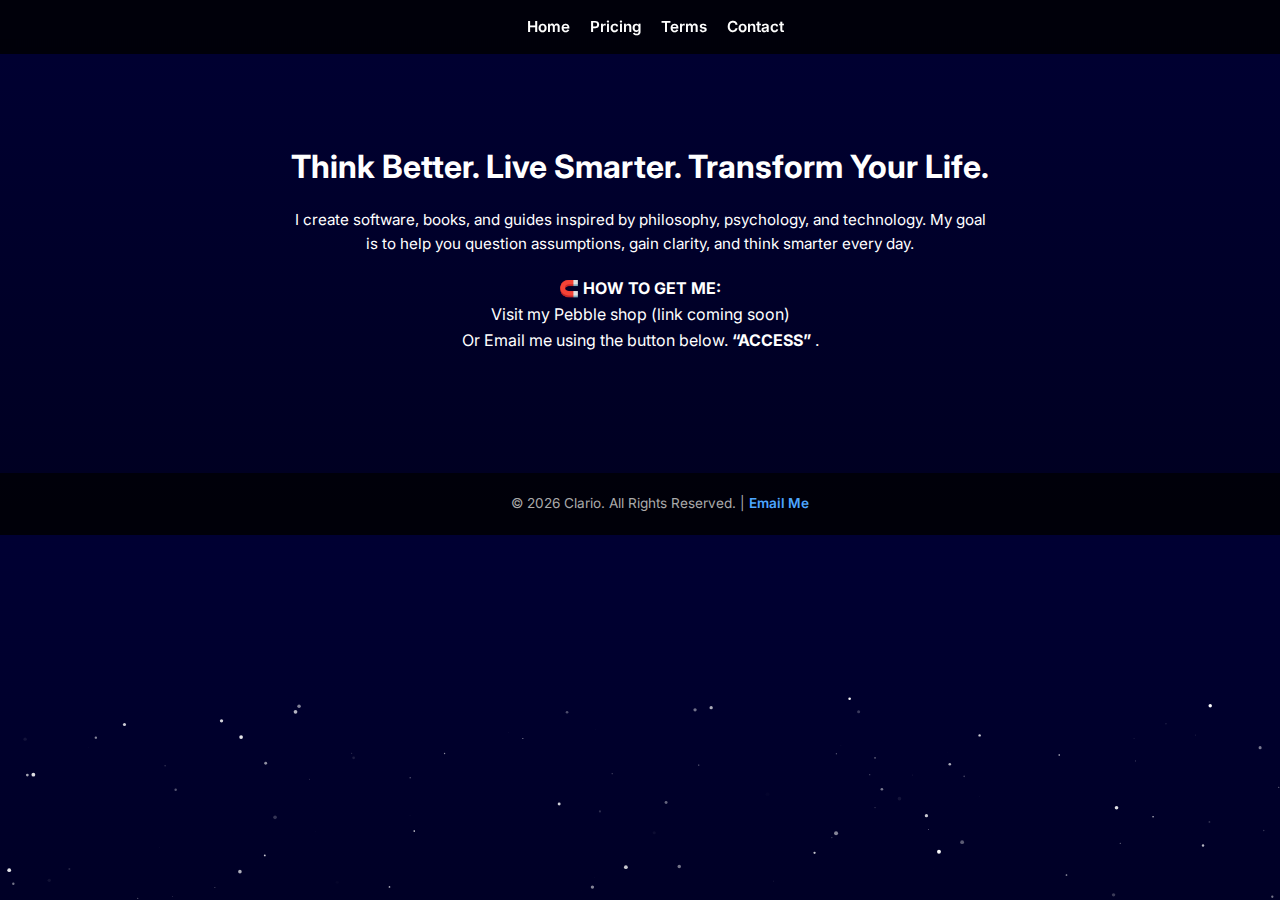
<file: index.html>
<!DOCTYPE html>
<html lang="en">
<head>
<meta charset="UTF-8">
<meta name="viewport" content="width=device-width, initial-scale=1.0">
<title>Clario - Home</title>
<link href="https://fonts.googleapis.com/css2?family=Inter:wght@400;600&display=swap" rel="stylesheet">
<style>
  body {
    margin: 0;
    font-family: 'Inter', sans-serif;
    background: linear-gradient(to top, #000020, #000033);
    color: #fff;
    line-height: 1.6;
  }

  /* Navigation bar */
  nav {
    position: fixed;
    top: 0;
    left: 0;
    width: 100%;
    background: rgba(0,0,0,0.8);
    padding: 15px;
    display: flex;
    justify-content: center;
    gap: 20px;
    z-index: 100;
    backdrop-filter: blur(6px);
  }

  nav a {
    color: #fff;
    text-decoration: none;
    font-weight: 600;
    font-size: 0.95rem;
    transition: color 0.3s;
  }

  nav a:hover {
    color: #4da6ff;
  }

  /* Container */
  .container {
    max-width: 700px;
    margin: 100px auto 80px auto;
    padding: 20px;
    text-align: center;
  }

  h1 {
    font-size: 2rem;
    margin-bottom: 15px;
  }

  p {
    font-size: 0.95rem;
    margin-bottom: 20px;
  }

  /* Footer */
  footer {
    text-align: center;
    padding: 20px;
    font-size: 0.85rem;
    background: rgba(0,0,0,0.7);
    position: relative;
    bottom: 0;
    width: 100%;
    color: #aaa;
  }

  footer a {
    color: #4da6ff;
    text-decoration: none;
    font-weight: 600;
  }

  footer a:hover {
    text-decoration: underline;
  }

  /* Stars animation */
  canvas {
    position: fixed;
    bottom: 0;
    left: 0;
    width: 100%;
    height: 25%;
    z-index: -1;
  }
</style>
</head>
<body>
<nav>
  <a href="index.html">Home</a>
  <a href="pricing.html">Pricing</a>
  <a href="terms.html">Terms</a>
  <a href="contact.html">Contact</a>
</nav>

<div class="container">
  <h1>Think Better. Live Smarter. Transform Your Life.</h1>
  <p>
    I create software, books, and guides inspired by philosophy, psychology, and technology.  
    My goal is to help you question assumptions, gain clarity, and think smarter every day.
  </p>

 
    🧲 <strong>HOW TO GET ME:</strong><br>
    Visit my Pebble shop (link coming soon)<br>
    Or Email me using the button below. <strong>“ACCESS”</strong> .
  </p>
</div>

<footer>
  © <span id="year"></span> Clario. All Rights Reserved. | 
  <a href="mailto:nahom.eagle@ggmail.com">Email Me</a>
</footer>

<canvas id="stars"></canvas>
<script>
  const canvas = document.getElementById('stars');
  const ctx = canvas.getContext('2d');
  let width = canvas.width = window.innerWidth;
  let height = canvas.height = window.innerHeight * 0.25;

  const stars = [];
  const STAR_COUNT = 100;

  class Star {
    constructor() { this.reset(); }
    reset() {
      this.x = Math.random() * width;
      this.y = Math.random() * height;
      this.size = Math.random() * 2;
      this.speed = Math.random() * 1 + 0.3;
      this.opacity = Math.random();
    }
    update() {
      this.y += this.speed;
      if (this.y > height) this.reset();
    }
    draw() {
      ctx.beginPath();
      ctx.arc(this.x, this.y, this.size, 0, Math.PI * 2);
      ctx.fillStyle = `rgba(255,255,255,${this.opacity})`;
      ctx.fill();
    }
  }

  for (let i = 0; i < STAR_COUNT; i++) stars.push(new Star());

  function animate() {
    ctx.clearRect(0, 0, width, height);
    stars.forEach(star => { star.update(); star.draw(); });
    requestAnimationFrame(animate);
  }
  animate();

  window.addEventListener('resize', () => {
    width = canvas.width = window.innerWidth;
    height = canvas.height = window.innerHeight * 0.25;
  });

  // auto year
  document.getElementById("year").textContent = new Date().getFullYear();
</script>
</body>
</html>
</file>
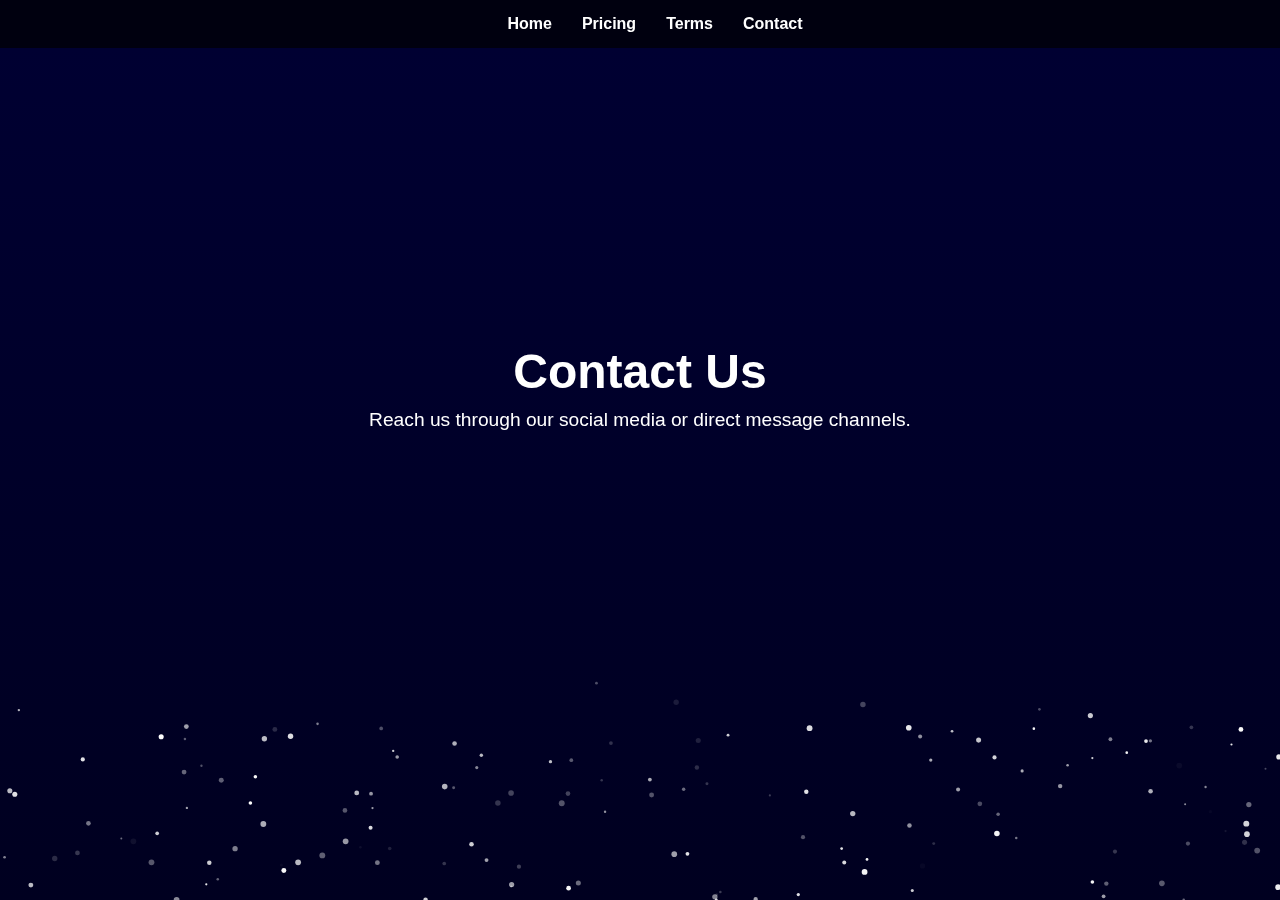
<file: contact.html>
<!DOCTYPE html>
<html lang="en">
<head>
<meta charset="UTF-8">
<meta name="viewport" content="width=device-width, initial-scale=1.0">
<title>Clario - Contact</title>
<link rel="stylesheet" href="style.css">
</head>
<body>
<nav>
  <a href="index.html">Home</a>
  <a href="pricing.html">Pricing</a>
  <a href="terms.html">Terms</a>
  <a href="contact.html">Contact</a>
</nav>
<div class="container">
  <h1>Contact Us</h1>
  <p>Reach us through our social media or direct message channels.</p>
</div>
<canvas id="stars"></canvas>
<script src="stars.js"></script>
</body>
</html>
</file>
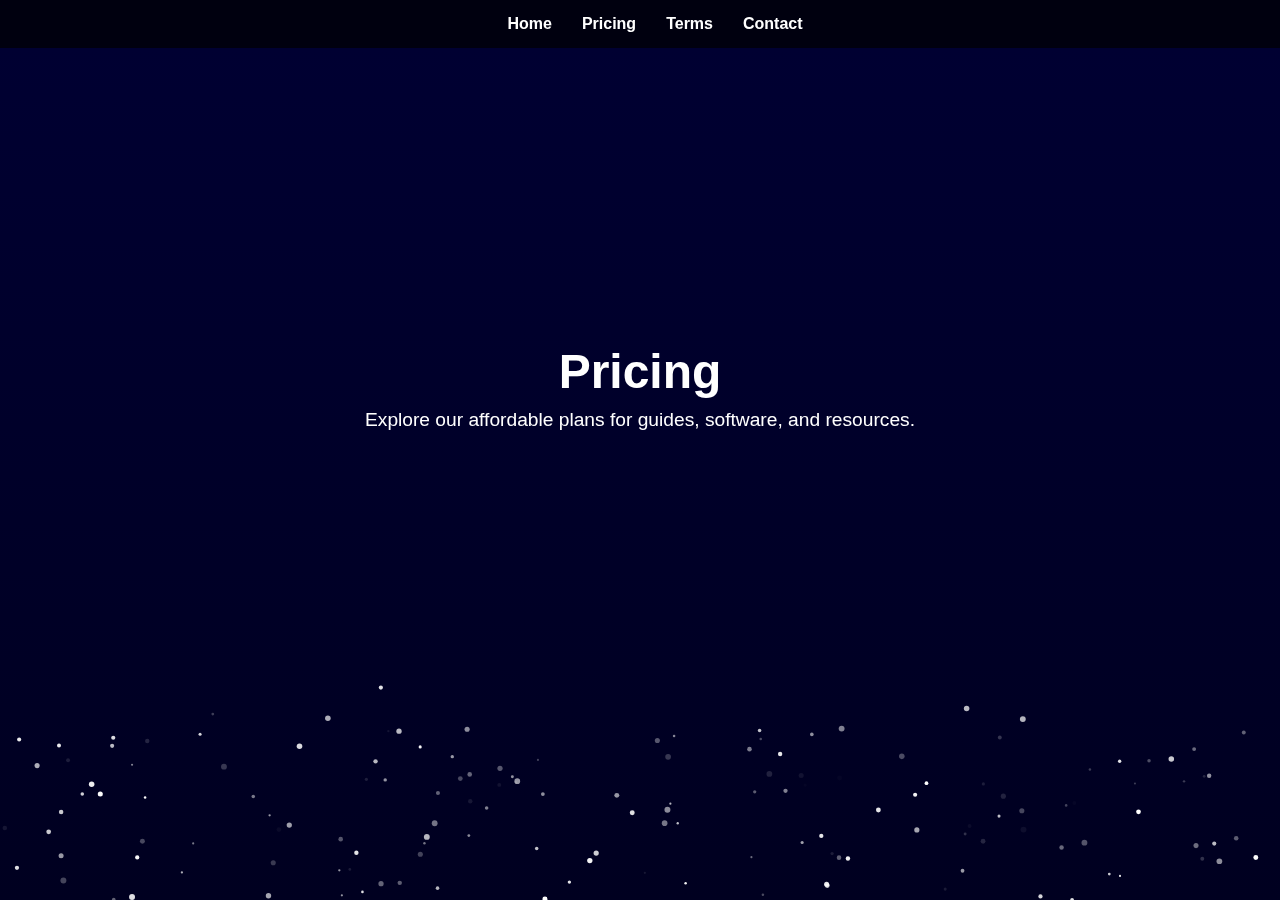
<file: pricing.html>
<!DOCTYPE html>
<html lang="en">
<head>
<meta charset="UTF-8">
<meta name="viewport" content="width=device-width, initial-scale=1.0">
<title>Clario - Pricing</title>
<link rel="stylesheet" href="style.css">
</head>
<body>
<nav>
  <a href="index.html">Home</a>
  <a href="pricing.html">Pricing</a>
  <a href="terms.html">Terms</a>
  <a href="contact.html">Contact</a>
</nav>
<div class="container">
  <h1>Pricing</h1>
  <p>Explore our affordable plans for guides, software, and resources.</p>
</div>
<canvas id="stars"></canvas>
<script src="stars.js"></script>
</body>
</html>
</file>
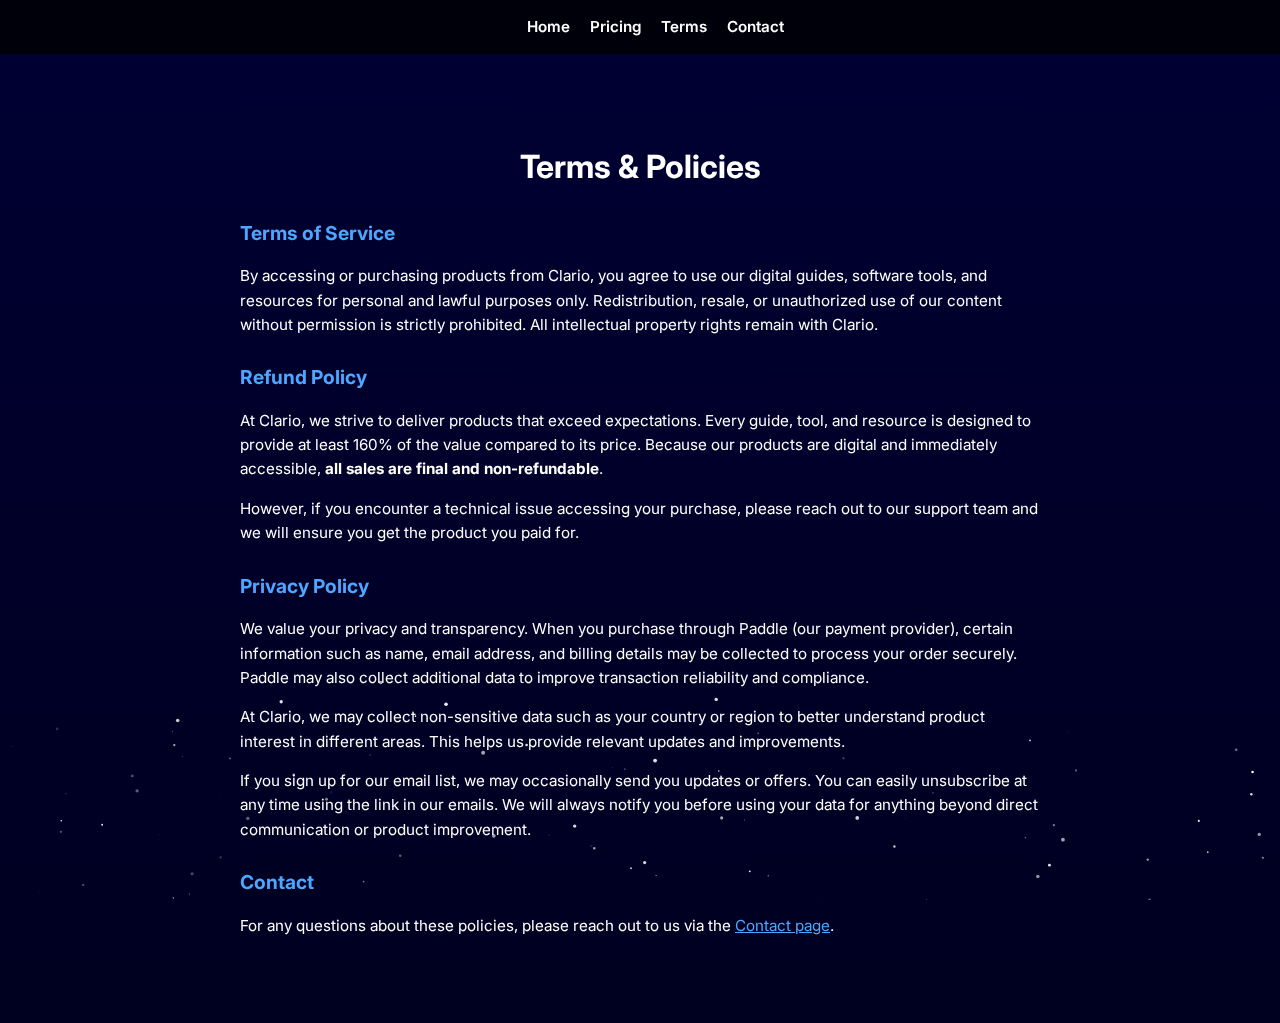
<file: terms.html>
<!DOCTYPE html>
<html lang="en">
<head>
<meta charset="UTF-8">
<meta name="viewport" content="width=device-width, initial-scale=1.0">
<title>Clario - Terms & Policies</title>
<link href="https://fonts.googleapis.com/css2?family=Inter:wght@400;600&display=swap" rel="stylesheet">
<style>
  body {
    margin: 0;
    font-family: 'Inter', sans-serif;
    background: linear-gradient(to top, #000020, #000033);
    color: #fff;
    line-height: 1.6;
  }

  /* Navigation bar */
  nav {
    position: fixed;
    top: 0;
    left: 0;
    width: 100%;
    background: rgba(0,0,0,0.8);
    padding: 15px;
    display: flex;
    justify-content: center;
    gap: 20px;
    z-index: 100;
    backdrop-filter: blur(6px);
  }

  nav a {
    color: #fff;
    text-decoration: none;
    font-weight: 600;
    font-size: 0.95rem;
    transition: color 0.3s;
  }

  nav a:hover {
    color: #4da6ff;
  }

  /* Container */
  .container {
    max-width: 800px;
    margin: 100px auto 50px auto;
    padding: 20px;
  }

  h1 {
    font-size: 2rem;
    margin-bottom: 15px;
    text-align: center;
  }

  h2 {
    font-size: 1.2rem;
    margin-top: 25px;
    color: #4da6ff;
  }

  p {
    font-size: 0.95rem;
    margin-bottom: 15px;
  }

  /* Stars animation */
  canvas {
    position: fixed;
    bottom: 0;
    left: 0;
    width: 100%;
    height: 25%;
    z-index: -1;
  }
</style>
</head>
<body>
<nav>
  <a href="index.html">Home</a>
  <a href="pricing.html">Pricing</a>
  <a href="terms.html">Terms</a>
  <a href="contact.html">Contact</a>
</nav>

<div class="container">
  <h1>Terms & Policies</h1>
  
  <section>
    <h2>Terms of Service</h2>
    <p>
      By accessing or purchasing products from Clario, you agree to use our digital guides, 
      software tools, and resources for personal and lawful purposes only. Redistribution, 
      resale, or unauthorized use of our content without permission is strictly prohibited. 
      All intellectual property rights remain with Clario.
    </p>
  </section>

  <section>
    <h2>Refund Policy</h2>
    <p>
      At Clario, we strive to deliver products that exceed expectations. Every guide, tool, 
      and resource is designed to provide at least 160% of the value compared to its price. 
      Because our products are digital and immediately accessible, <strong>all sales are final 
      and non-refundable</strong>.  
    </p>
    <p>
      However, if you encounter a technical issue accessing your purchase, please reach out 
      to our support team and we will ensure you get the product you paid for.
    </p>
  </section>

  <section>
    <h2>Privacy Policy</h2>
    <p>
      We value your privacy and transparency. When you purchase through Paddle (our payment 
      provider), certain information such as name, email address, and billing details may be 
      collected to process your order securely. Paddle may also collect additional data to 
      improve transaction reliability and compliance.
    </p>
    <p>
      At Clario, we may collect non-sensitive data such as your country or region to better 
      understand product interest in different areas. This helps us provide relevant updates 
      and improvements.
    </p>
    <p>
      If you sign up for our email list, we may occasionally send you updates or offers. 
      You can easily unsubscribe at any time using the link in our emails. We will always 
      notify you before using your data for anything beyond direct communication or product 
      improvement.
    </p>
  </section>

  <section>
    <h2>Contact</h2>
    <p>
      For any questions about these policies, please reach out to us via the 
      <a href="contact.html" style="color:#4da6ff;">Contact page</a>.
    </p>
  </section>
</div>

<canvas id="stars"></canvas>
<script>
  const canvas = document.getElementById('stars');
  const ctx = canvas.getContext('2d');
  let width = canvas.width = window.innerWidth;
  let height = canvas.height = window.innerHeight * 0.25;

  const stars = [];
  const STAR_COUNT = 100;

  class Star {
    constructor() { this.reset(); }
    reset() {
      this.x = Math.random() * width;
      this.y = Math.random() * height;
      this.size = Math.random() * 2;
      this.speed = Math.random() * 1 + 0.3;
      this.opacity = Math.random();
    }
    update() {
      this.y += this.speed;
      if (this.y > height) this.reset();
    }
    draw() {
      ctx.beginPath();
      ctx.arc(this.x, this.y, this.size, 0, Math.PI * 2);
      ctx.fillStyle = `rgba(255,255,255,${this.opacity})`;
      ctx.fill();
    }
  }

  for (let i = 0; i < STAR_COUNT; i++) stars.push(new Star());

  function animate() {
    ctx.clearRect(0, 0, width, height);
    stars.forEach(star => { star.update(); star.draw(); });
    requestAnimationFrame(animate);
  }
  animate();

  window.addEventListener('resize', () => {
    width = canvas.width = window.innerWidth;
    height = canvas.height = window.innerHeight * 0.25;
  });
</script>
</body>
</html>
</file>
<file: style.css>
body, html {
  margin: 0; padding: 0; height: 100%;
  font-family: 'Arial', sans-serif;
  background: linear-gradient(to top, #000020, #000033);
  color: #fff;
  overflow: hidden;
}
nav {
  display: flex; justify-content: center;
  background: rgba(0,0,0,0.7);
  padding: 15px;
  position: fixed; top: 0; left: 0; width: 100%;
  z-index: 3;
}
nav a {
  color: #fff; text-decoration: none; margin: 0 15px;
  font-weight: bold; transition: color 0.3s;
}
nav a:hover { color: #00aaff; }
.container {
  position: relative; z-index: 2;
  height: 75%; display: flex; flex-direction: column;
  justify-content: center; align-items: center;
  text-align: center; padding: 60px 20px 20px;
}
h1 { font-size: 3rem; margin: 0; }
p { font-size: 1.2rem; margin-top: 10px; max-width: 600px; }
canvas {
  position: absolute; bottom: 0; left: 0;
  width: 100%; height: 25%; z-index: 1;
}
</file>
